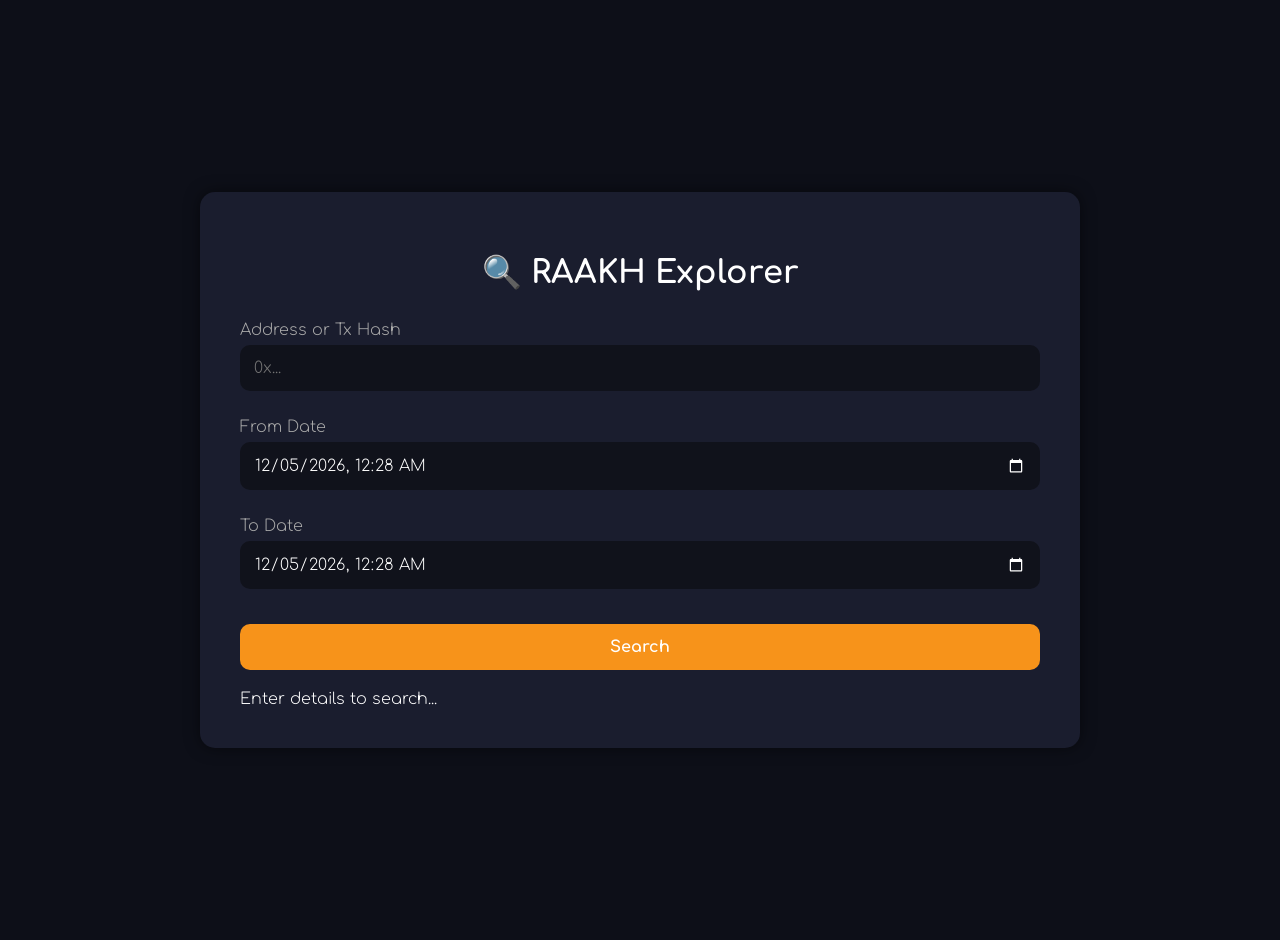
<file: explorer/index.html>
<!DOCTYPE html>
<html lang="en">
<head>
  <meta charset="UTF-8" />
  <title>RAAKH Explorer</title>
  <script src="explorer.js" defer></script>
  <link href="https://fonts.googleapis.com/css2?family=Comfortaa:wght@300&display=swap" rel="stylesheet">
  <style>
    :root {
      --bg: #0d0f18;
      --card: #1a1d2e;
      --accent: #f7931a;
      --text: #fff;
      --subtext: #aaa;
      --input: #10121b;
    }
    html, body {
      margin:0; padding:0;
      font:300 16px 'Comfortaa', sans-serif;
      background:var(--bg); color:var(--text);
      height:100%;
    }
    body {
      display:flex; align-items:center; justify-content:center;
      padding:20px;
    }
    .container {
      background:var(--card); border-radius:15px;
      padding:40px; max-width:800px; width:100%;
      box-shadow:0 0 15px rgba(0,0,0,0.5);
    }
    h1 { text-align:center; margin-bottom:30px; }
    label { margin:12px 0 6px; display:block; color:var(--subtext); }
    input, button {
      width:100%; padding:14px; border:none; border-radius:10px;
      box-sizing:border-box; font:300 16px 'Comfortaa', sans-serif;
    }
    input { background:var(--input); color:var(--text); margin-bottom:15px; }
    input[type="datetime-local"]::-webkit-calendar-picker-indicator {
      filter:invert(1);
    }
    button {
      margin-top:20px; background:var(--accent); color:#fff;
      font-weight:bold; cursor:pointer;
    }
    .result { margin-top:20px; overflow-x:auto; }
    table {
      width:100%; border-collapse:collapse;
      background:var(--input); border-radius:10px;
      overflow:hidden;
    }
    th, td {
      padding:12px 8px; text-align:left;
      border-bottom:1px solid #2a2d3d;
      font-size:14px;
    }
    th { background:var(--card); color:var(--accent); }
    tr:hover { background:rgba(247,147,26,0.1); }
    .status-success { color:#4caf50; }
    .status-failed { color:#f44336; }
    @media(max-width:768px){
      .container { padding:25px; }
    }
  </style>
</head>
<body>
  <div class="container">
    <h1>🔍 RAAKH Explorer</h1>
    <label>Address or Tx Hash</label><input id="query" placeholder="0x..." />
    <label>From Date</label><input id="from" type="datetime-local" />
    <label>To Date</label><input id="to" type="datetime-local" />
    <button onclick="handleSearch()">Search</button>
    <div id="output" class="result">Enter details to search...</div>
  </div>
  <script>
    function setNow(){
      const now=new Date().toISOString().slice(0,16);
      document.getElementById("from").value=now;
      document.getElementById("to").value=now;
    }
    window.onload=setNow;
  </script>
</body>
</html>
</file>
